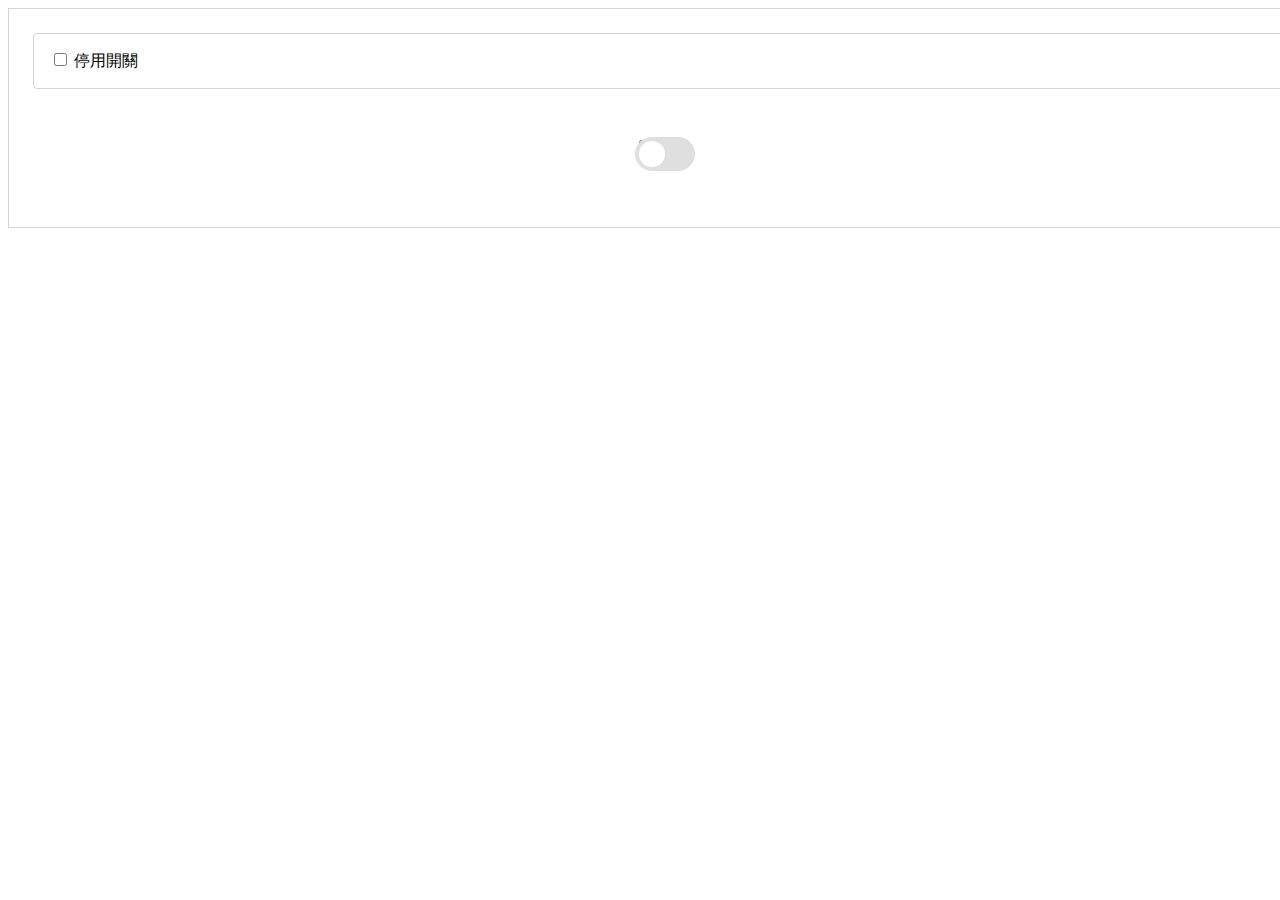
<file: 主動的開關.html>
<!DOCTYPE html>
<html>

<head>
    <meta charset="UTF-8">
    <style>
        .container {
            width: 100%;
            display: flex;
            flex-direction: column;
            gap: 1rem;
            padding: 1.5rem;
            border: 1px solid #d1d5db;
        }

        .control-panel {
            border: 1px solid #d1d5db;
            border-radius: 0.25rem;
            padding: 1rem;
        }

        .toggle-container {
            display: flex;
            justify-content: center;
            align-items: center;
            padding: 2rem;
        }

        /* 開關樣式 */
        .toggle {
            position: relative;
            width: 60px;
            height: 34px;
        }

        .toggle-track {
            position: absolute;
            cursor: pointer;
            top: 0;
            left: 0;
            right: 0;
            bottom: 0;
            background-color: #DFDFDF;
            transition: .4s;
            border-radius: 34px;
        }

        .toggle-thumb {
            position: absolute;
            height: 26px;
            width: 26px;
            left: 4px;
            bottom: 4px;
            background-color: white;
            transition: .4s;
            border-radius: 50%;
        }

        /* 貓爪效果 */
        .cat-paw {
            position: absolute;
            width: 30px;
            height: 30px;
            background-color: #444;
            border-radius: 50%;
            top: 2px;
            right: -40px;
            opacity: 0;
            transition: .4s;
            cursor: pointer;
        }

        .cat-paw::after {
            content: '';
            position: absolute;
            width: 20px;
            height: 10px;
            background-color: #FFA5A5;
            border-radius: 10px 10px 0 0;
            bottom: 0;
            left: 5px;
        }

        /* 開關狀態 */
        input:checked+.toggle-track {
            background-color: #4CAF50;
        }

        input:checked+.toggle-track .toggle-thumb {
            transform: translateX(26px);
        }

        /* 停用狀態 */
        input:disabled+.toggle-track {
            opacity: 0.7;
            cursor: not-allowed;
        }

        /* 貓爪動畫 */
        .toggle.disabled.checked .cat-paw {
            opacity: 1;
            transform: translateX(-66px);
        }
    </style>
</head>

<body>
    <div class="container">
        <div class="control-panel">
            <label>
                <input type="checkbox" id="disableToggle"> 停用開關
            </label>
        </div>

        <div class="toggle-container">
            <label class="toggle" id="toggleLabel">
                <input type="checkbox" id="toggleButton">
                <div class="toggle-track">
                    <div class="toggle-thumb"></div>
                </div>
                <div class="cat-paw"></div>
            </label>
        </div>
    </div>

    <script>
        const toggle = document.getElementById('toggleButton');
        const toggleLabel = document.getElementById('toggleLabel');
        const disableToggle = document.getElementById('disableToggle');

        disableToggle.addEventListener('change', function () {
            toggle.disabled = this.checked;
            toggleLabel.classList.toggle('disabled', this.checked);

            if (this.checked && toggle.checked) {
                toggleLabel.classList.add('checked');
                setTimeout(() => {
                    toggle.checked = false;
                    toggleLabel.classList.remove('checked');
                }, 1000);
            }
        });

        toggle.addEventListener('change', function () {
            if (this.disabled && this.checked) {
                toggleLabel.classList.add('checked');
                setTimeout(() => {
                    this.checked = false;
                    toggleLabel.classList.remove('checked');
                }, 1000);
            }
        });
    </script>
</body>

</html>
</file>
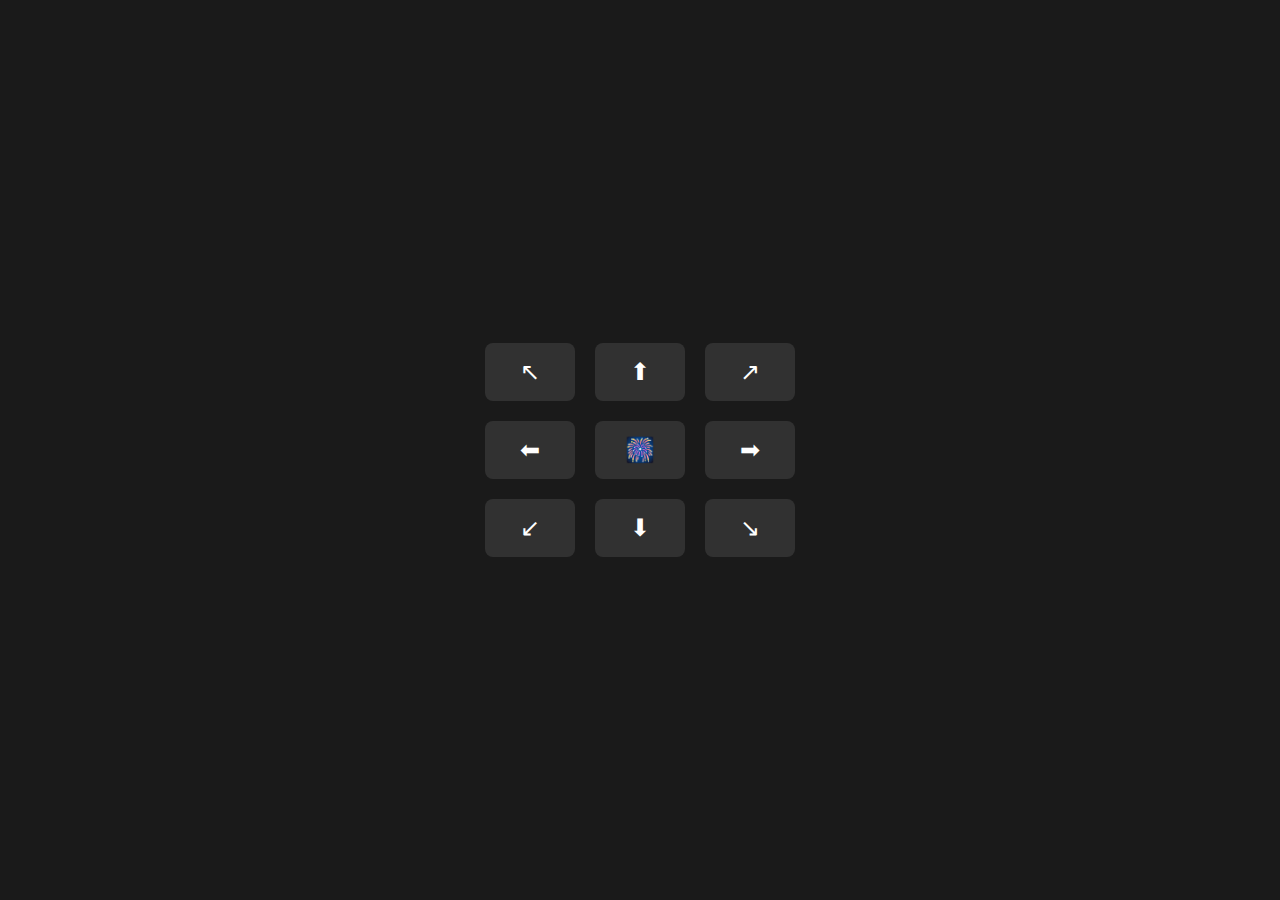
<file: 拉炮.html>
<!DOCTYPE html>
<html>

<head>
    <meta charset="UTF-8">
    <title>拉炮特效</title>
    <style>
        body {
            margin: 0;
            overflow: hidden;
            background: #1a1a1a;
            font-family: Arial, sans-serif;
        }

        .container {
            width: 100vw;
            height: 100vh;
            display: flex;
            justify-content: center;
            align-items: center;
            position: relative;
        }

        .direction-buttons {
            display: grid;
            grid-template-columns: repeat(3, 1fr);
            gap: 20px;
            z-index: 2;
        }

        .button {
            padding: 15px 30px;
            font-size: 24px;
            cursor: pointer;
            background: rgba(255, 255, 255, 0.1);
            border: none;
            border-radius: 8px;
            color: white;
            transition: all 0.3s;
        }

        .button:hover {
            background: rgba(255, 255, 255, 0.2);
            transform: scale(1.1);
        }

        .particle {
            position: absolute;
            pointer-events: none;
            animation: fall 1s ease-in forwards;
        }

        @keyframes fall {
            to {
                transform: translateY(100vh);
                opacity: 0;
            }
        }
    </style>
</head>

<body>
    <div class="container">
        <div class="direction-buttons">
            <button class="button" onclick="emit('↖', -1, -1)">↖</button>
            <button class="button" onclick="emit('⬆', 0, -1)">⬆</button>
            <button class="button" onclick="emit('↗', 1, -1)">↗</button>
            <button class="button" onclick="emit('⬅', -1, 0)">⬅</button>
            <button class="button" onclick="emitBurst()">🎆</button>
            <button class="button" onclick="emit('➡', 1, 0)">➡</button>
            <button class="button" onclick="emit('↙', -1, 1)">↙</button>
            <button class="button" onclick="emit('⬇', 0, 1)">⬇</button>
            <button class="button" onclick="emit('↘', 1, 1)">↘</button>
        </div>
    </div>

    <script>
        const container = document.querySelector('.container');
        const confettiColors = ['#ff0000', '#00ff00', '#0000ff', '#ffff00', '#ff00ff', '#00ffff'];
        const emojis = ['🎉', '✨', '⭐', '🌟', '💫', '🎊'];

        function createParticle(x, y, dirX, dirY) {
            const particle = document.createElement('div');
            particle.className = 'particle';
            particle.style.left = x + 'px';
            particle.style.top = y + 'px';

            if (Math.random() > 0.5) {
                particle.textContent = emojis[Math.floor(Math.random() * emojis.length)];
            } else {
                particle.style.width = '10px';
                particle.style.height = '10px';
                particle.style.backgroundColor = confettiColors[Math.floor(Math.random() * confettiColors.length)];
            }

            const angle = Math.atan2(dirY, dirX);
            const velocity = 300;
            const duration = 1 + Math.random() * 2;

            particle.animate([
                {
                    transform: 'translate(0, 0)',
                    opacity: 1
                },
                {
                    transform: `translate(${Math.cos(angle) * velocity}px, ${Math.sin(angle) * velocity}px)`,
                    opacity: 0
                }
            ], {
                duration: duration * 1000,
                easing: 'cubic-bezier(0.25, 0.46, 0.45, 0.94)',
                fill: 'forwards'
            });

            container.appendChild(particle);
            setTimeout(() => particle.remove(), duration * 1000);
        }

        function emit(direction, dirX, dirY) {
            const button = event.target;
            const rect = button.getBoundingClientRect();
            const x = rect.left + rect.width / 2;
            const y = rect.top + rect.height / 2;

            for (let i = 0; i < 30; i++) {
                const randomAngle = (Math.random() - 0.5) * Math.PI / 4;
                const finalDirX = dirX * Math.cos(randomAngle) - dirY * Math.sin(randomAngle);
                const finalDirY = dirY * Math.cos(randomAngle) + dirX * Math.sin(randomAngle);

                setTimeout(() => {
                    createParticle(x, y, finalDirX, finalDirY);
                }, i * 20);
            }
        }

        function emitBurst() {
            const button = event.target;
            const rect = button.getBoundingClientRect();
            const x = rect.left + rect.width / 2;
            const y = rect.top + rect.height / 2;

            for (let i = 0; i < 100; i++) {
                setTimeout(() => {
                    const angle = (Math.PI * 2 * i / 32) + (Math.random() * Math.PI / 16);
                    createParticle(x, y, Math.cos(angle), Math.sin(angle));
                }, i * 10);
            }
        }

        setInterval(() => {
            const particles = document.getElementsByClassName('particle');
            for (let particle of Array.from(particles)) {
                if (particle.getBoundingClientRect().top > window.innerHeight) {
                    particle.remove();
                }
            }
        }, 1000);
    </script>
</body>

</html>
</file>
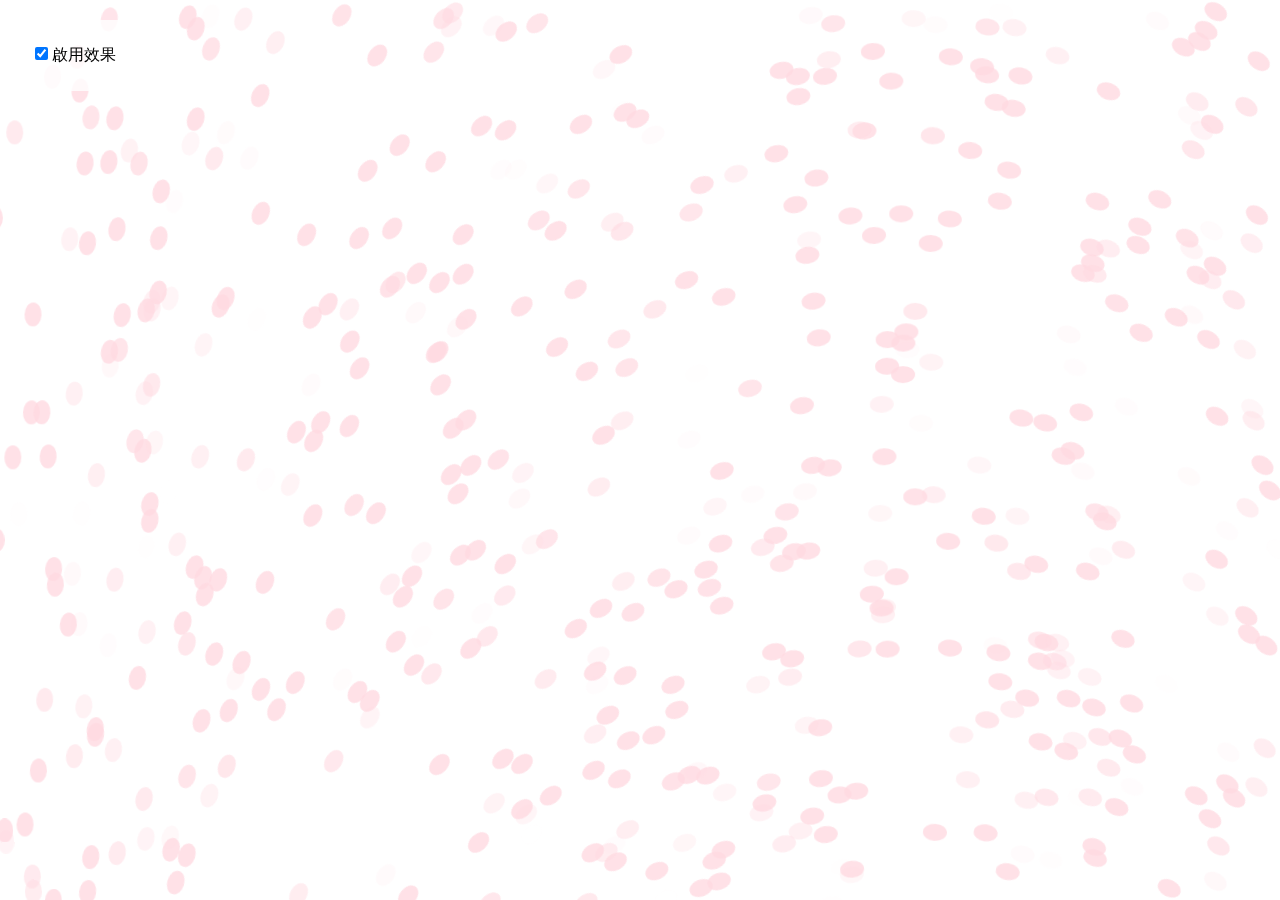
<file: 櫻吹雪.html>
<!DOCTYPE html>
<html>

<head>
    <meta charset="UTF-8">
    <title>櫻吹雪效果</title>
    <style>
        * {
            margin: 0;
            padding: 0;
            box-sizing: border-box;
        }

        body {
            overflow: hidden;
            background: linear-gradient(20deg, #def4ff, #FFF);
        }

        .sakura-container {
            position: fixed;
            left: 0;
            top: 0;
            width: 100%;
            height: 100%;
            pointer-events: none;
            z-index: 1000;
        }

        .controls {
            position: fixed;
            top: 20px;
            left: 20px;
            background: rgba(255, 255, 255, 0.8);
            padding: 15px;
            border-radius: 5px;
            z-index: 1001;
        }

        .checkbox-container {
            margin: 10px 0;
        }

        label {
            display: inline-block;
            margin-right: 10px;
        }
    </style>
</head>

<body>
    <div class="controls">
        <div class="checkbox-container">
            <label>
                <input type="checkbox" id="enableEffect" checked>
                啟用效果
            </label>
        </div>
    </div>

    <div id="sakura-container" class="sakura-container"></div>

    <script>
        class SakuraFubuki {
            constructor(container, options = {}) {
                this.container = container;
                this.options = {
                    quantity: options.quantity || 500,
                    particleSize: options.particleSize || { width: 1.05, height: 1.5 },
                    velocity: options.velocity || { x: -0.35, y: -0.15, z: -0.1 }
                };

                this.particles = [];
                this.init();
            }

            init() {
                // 清空容器
                this.container.innerHTML = '';
                this.particles = [];

                // 創建櫻花粒子
                for (let i = 0; i < this.options.quantity; i++) {
                    this.createParticle();
                }

                // 開始動畫
                this.animate();
            }

            createParticle() {
                const particle = document.createElement('div');
                particle.style.cssText = `
                    position: absolute;
                    width: ${this.options.particleSize.width}rem;
                    height: ${this.options.particleSize.height}rem;
                    background: rgba(255, 218, 225, 0.8);
                    border-radius: 50%;
                    pointer-events: none;
                    transform: translate3d(0, 0, 0);
                `;

                // 隨機初始位置
                const x = Math.random() * window.innerWidth;
                const y = Math.random() * window.innerHeight;
                const z = Math.random() * 100;

                particle.dataset.x = x;
                particle.dataset.y = y;
                particle.dataset.z = z;

                this.container.appendChild(particle);
                this.particles.push(particle);
            }

            animate() {
                this.particles.forEach(particle => {
                    let x = parseFloat(particle.dataset.x);
                    let y = parseFloat(particle.dataset.y);
                    let z = parseFloat(particle.dataset.z);

                    // 更新位置
                    x += this.options.velocity.x * (z / 50);
                    y += this.options.velocity.y * (z / 50);
                    z += this.options.velocity.z;

                    // 檢查邊界
                    if (x < -100) x = window.innerWidth + 100;
                    if (y < -100) y = window.innerHeight + 100;
                    if (z < 0) z = 100;

                    particle.dataset.x = x;
                    particle.dataset.y = y;
                    particle.dataset.z = z;

                    // 更新視覺效果
                    particle.style.transform = `translate3d(${x}px, ${y}px, ${z}px) rotate(${x * 0.1}deg)`;
                    particle.style.opacity = Math.min(1, z / 50);
                });

                requestAnimationFrame(() => this.animate());
            }
        }

        // 初始化
        const container = document.getElementById('sakura-container');
        const effect = new SakuraFubuki(container);

        // 控制開關
        document.getElementById('enableEffect').addEventListener('change', function (e) {
            container.style.display = e.target.checked ? 'block' : 'none';
        });
    </script>
</body>

</html>
</file>
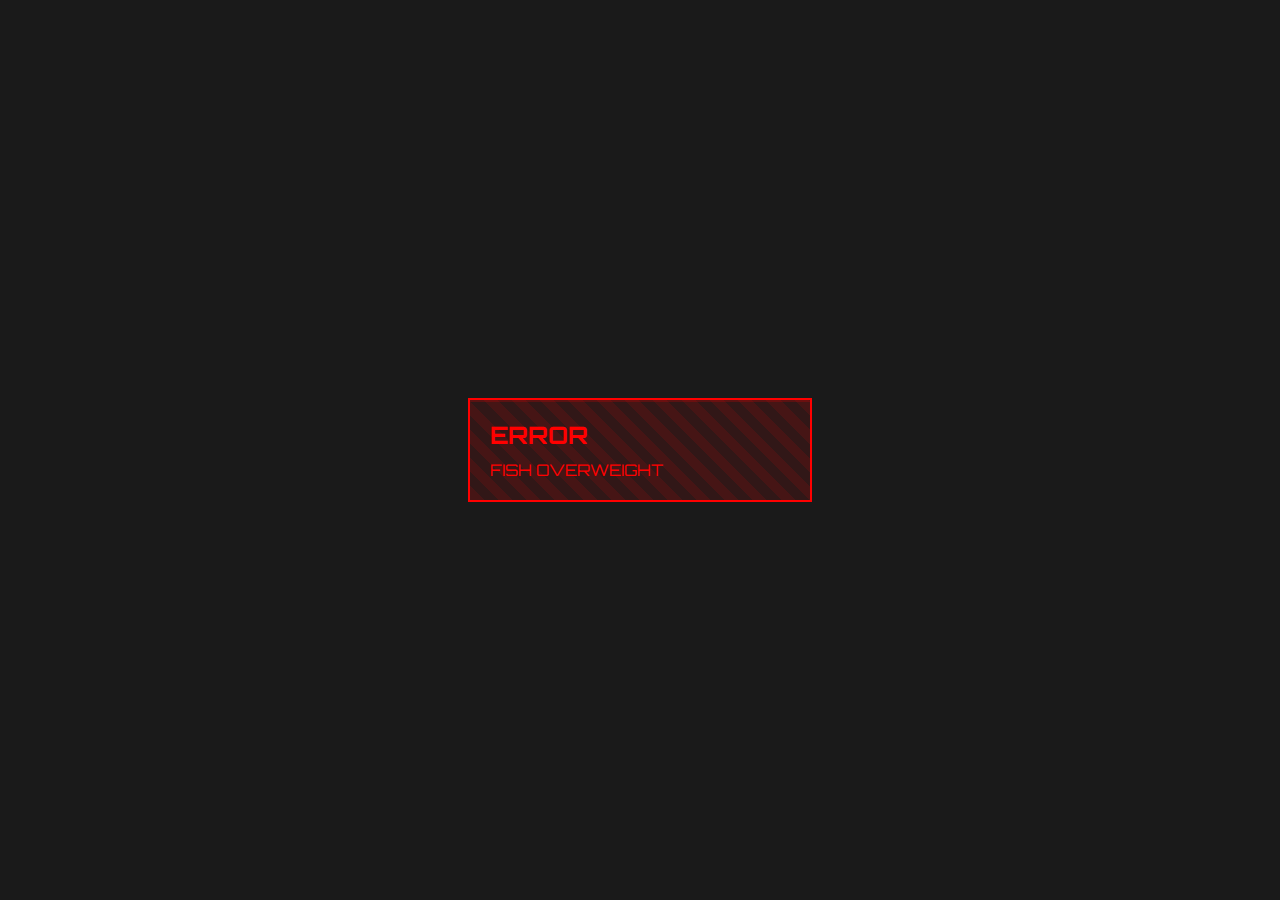
<file: 科幻卡片.html>
<!DOCTYPE html>
<html>

<head>
    <meta charset="UTF-8">
    <title>科幻錯誤卡片</title>
    <style>
        @import url('https://fonts.googleapis.com/css2?family=Orbitron:wght@400;700&display=swap');

        body {
            margin: 0;
            display: flex;
            justify-content: center;
            align-items: center;
            min-height: 100vh;
            background: #1a1a1a;
            font-family: 'Orbitron', sans-serif;
        }

        .card {
            position: relative;
            width: 300px;
            padding: 20px;
            background: rgba(255, 0, 0, 0.1);
            border: 2px solid #ff0000;
            color: #ff0000;
            overflow: hidden;
        }

        .card::before {
            content: '';
            position: absolute;
            top: 0;
            left: 0;
            width: 100%;
            height: 100%;
            background: repeating-linear-gradient(45deg,
                    rgba(255, 0, 0, 0.1),
                    rgba(255, 0, 0, 0.1) 10px,
                    transparent 10px,
                    transparent 20px);
            animation: glitch 1s infinite;
        }

        .error-code {
            font-size: 24px;
            font-weight: bold;
            margin-bottom: 10px;
        }

        .error-message {
            font-size: 16px;
        }

        .corner {
            position: absolute;
            width: 20px;
            height: 20px;
            border: 2px solid #ff0000;
        }

        .corner-tl {
            top: -2px;
            left: -2px;
            border-right: none;
            border-bottom: none;
        }

        .corner-tr {
            top: -2px;
            right: -2px;
            border-left: none;
            border-bottom: none;
        }

        .corner-bl {
            bottom: -2px;
            left: -2px;
            border-right: none;
            border-top: none;
        }

        .corner-br {
            bottom: -2px;
            right: -2px;
            border-left: none;
            border-top: none;
        }

        @keyframes glitch {
            0% {
                opacity: 1;
            }

            50% {
                opacity: 0.8;
            }

            100% {
                opacity: 1;
            }
        }

        .warning-lines {
            position: absolute;
            top: 0;
            left: 0;
            width: 100%;
            height: 100%;
            pointer-events: none;
        }

        .warning-line {
            position: absolute;
            background: rgba(255, 0, 0, 0.2);
            animation: scan 2s linear infinite;
        }

        .warning-line:nth-child(1) {
            top: 0;
            left: 0;
            right: 0;
            height: 2px;
        }

        @keyframes scan {
            0% {
                transform: translateY(0);
            }

            100% {
                transform: translateY(100%);
            }
        }
    </style>
</head>

<body>
    <div class="card">
        <div class="corner corner-tl"></div>
        <div class="corner corner-tr"></div>
        <div class="corner corner-bl"></div>
        <div class="corner corner-br"></div>
        <div class="warning-lines">
            <div class="warning-line"></div>
        </div>
        <div class="error-code">ERROR</div>
        <div class="error-message">FISH OVERWEIGHT</div>
    </div>
</body>

</html>
</file>
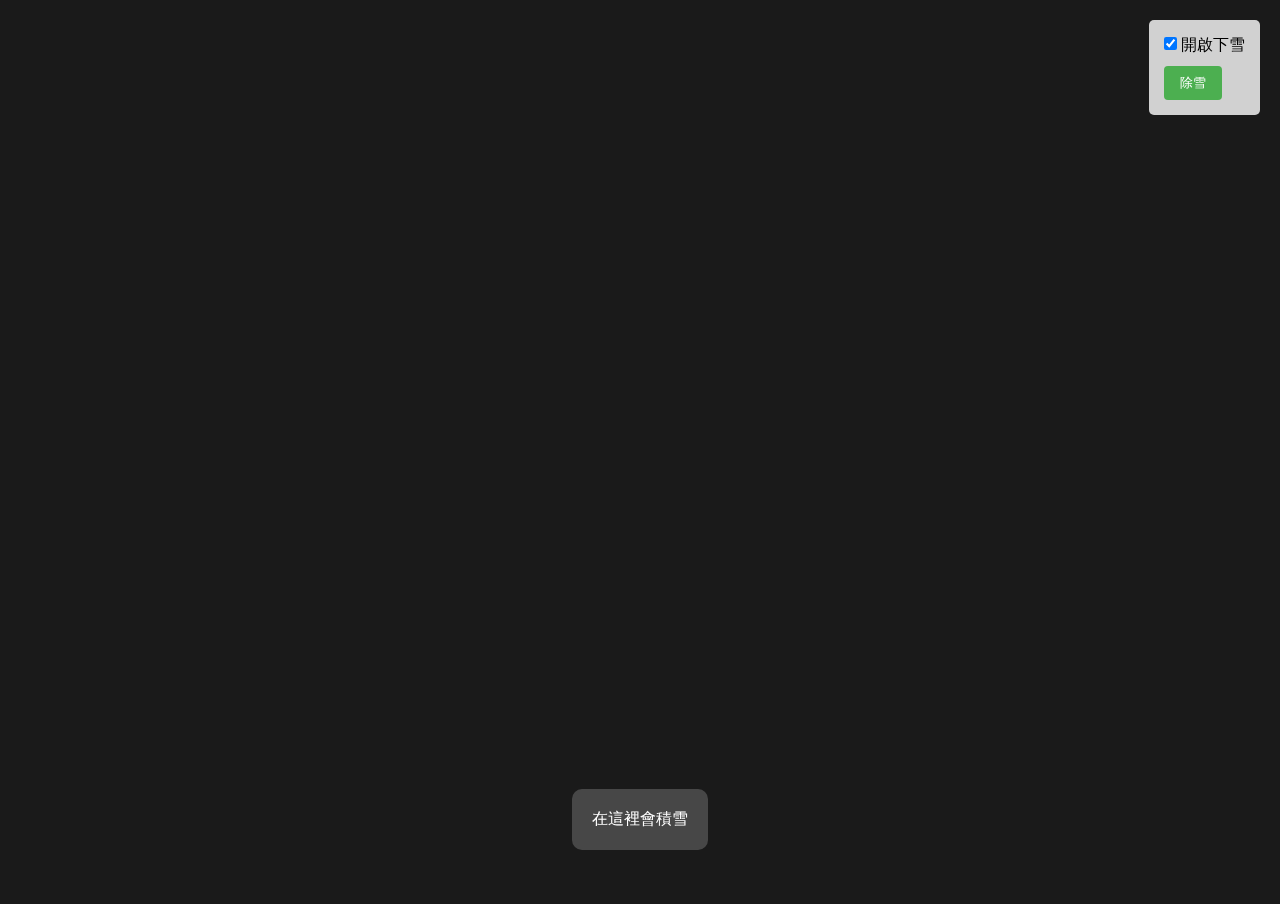
<file: 落雪.html>
<!DOCTYPE html>
<html>

<head>
    <meta charset="UTF-8">
    <title>落雪效果</title>
    <script src="https://cdn.babylonjs.com/babylon.js"></script>
    <style>
        * {
            margin: 0;
            padding: 0;
            box-sizing: border-box;
        }

        body {
            overflow: hidden;
            background: #1a1a1a;
        }

        #renderCanvas {
            width: 100%;
            height: 100vh;
            touch-action: none;
        }

        .controls {
            position: fixed;
            top: 20px;
            right: 20px;
            background: rgba(255, 255, 255, 0.8);
            padding: 15px;
            border-radius: 5px;
            z-index: 1000;
        }

        .sweep-button {
            padding: 8px 16px;
            background: #4CAF50;
            color: white;
            border: none;
            border-radius: 4px;
            cursor: pointer;
            margin-top: 10px;
        }

        .sweep-button:hover {
            background: #45a049;
        }

        .static-element {
            position: fixed;
            bottom: 50px;
            left: 50%;
            transform: translateX(-50%);
            padding: 20px;
            background: rgba(255, 255, 255, 0.2);
            border-radius: 10px;
            color: white;
            z-index: 100;
        }
    </style>
</head>

<body>
    <canvas id="renderCanvas"></canvas>
    <div class="controls">
        <label>
            <input type="checkbox" id="snowToggle" checked>
            開啟下雪
        </label>
        <br>
        <button class="sweep-button" id="sweepButton">除雪</button>
    </div>
    <div class="static-element" data-snow-collider>
        在這裡會積雪
    </div>

    <script>
        const canvas = document.getElementById("renderCanvas");
        const engine = new BABYLON.Engine(canvas, true);
        const scene = new BABYLON.Scene(engine);

        // 設置相機
        const camera = new BABYLON.FreeCamera("camera", new BABYLON.Vector3(0, 0, -10), scene);
        camera.setTarget(BABYLON.Vector3.Zero());

        // 創建粒子系統
        const snowSystem = new BABYLON.ParticleSystem("snow", 3000, scene);
        snowSystem.particleTexture = new BABYLON.Texture("[data-uri]");

        // 設置粒子系統參數
        snowSystem.emitter = new BABYLON.Vector3(0, 10, 0);
        snowSystem.minEmitBox = new BABYLON.Vector3(-10, 0, -10);
        snowSystem.maxEmitBox = new BABYLON.Vector3(10, 0, 10);

        snowSystem.color1 = new BABYLON.Color4(1, 1, 1, 1);
        snowSystem.color2 = new BABYLON.Color4(1, 1, 1, 1);
        snowSystem.colorDead = new BABYLON.Color4(1, 1, 1, 0);

        snowSystem.minSize = 0.1;
        snowSystem.maxSize = 0.3;
        snowSystem.minLifeTime = 1;
        snowSystem.maxLifeTime = 3;
        snowSystem.emitRate = 100;

        snowSystem.gravity = new BABYLON.Vector3(0, -9.81, 0);
        snowSystem.direction1 = new BABYLON.Vector3(-1, -1, -1);
        snowSystem.direction2 = new BABYLON.Vector3(1, -1, 1);

        // 積雪效果
        const colliders = document.querySelectorAll('[data-snow-collider]');
        const snowLayers = new Map();

        colliders.forEach(element => {
            const rect = element.getBoundingClientRect();
            const snow = document.createElement('div');
            snow.style.cssText = `
                position: absolute;
                left: ${rect.left}px;
                top: ${rect.top}px;
                width: ${rect.width}px;
                height: 0px;
                background: white;
                opacity: 0;
                transition: all 0.5s ease;
                pointer-events: none;
            `;
            document.body.appendChild(snow);
            snowLayers.set(element, snow);
        });

        // 控制功能
        document.getElementById('snowToggle').addEventListener('change', function (e) {
            if (e.target.checked) {
                snowSystem.start();
                startSnowAccumulation();
            } else {
                snowSystem.stop();
                stopSnowAccumulation();
            }
        });

        document.getElementById('sweepButton').addEventListener('click', function () {
            sweepSnow();
        });

        // 積雪動畫
        let accumulationInterval;
        function startSnowAccumulation() {
            accumulationInterval = setInterval(() => {
                snowLayers.forEach((snow, element) => {
                    const currentHeight = parseFloat(snow.style.height) || 0;
                    if (currentHeight < 20) { // 最大積雪高度
                        snow.style.height = `${currentHeight + 0.5}px`;
                        snow.style.opacity = Math.min((currentHeight + 0.5) / 20, 0.8);
                    }
                });
            }, 1000);
        }

        function stopSnowAccumulation() {
            clearInterval(accumulationInterval);
        }

        function sweepSnow() {
            snowLayers.forEach(snow => {
                snow.style.height = '0px';
                snow.style.opacity = '0';
            });
        }

        // 開始渲染
        engine.runRenderLoop(() => {
            scene.render();
        });

        // 響應視窗大小變化
        window.addEventListener('resize', () => {
            engine.resize();
        });

        // 初始啟動
        snowSystem.start();
        startSnowAccumulation();
    </script>
</body>

</html>
</file>
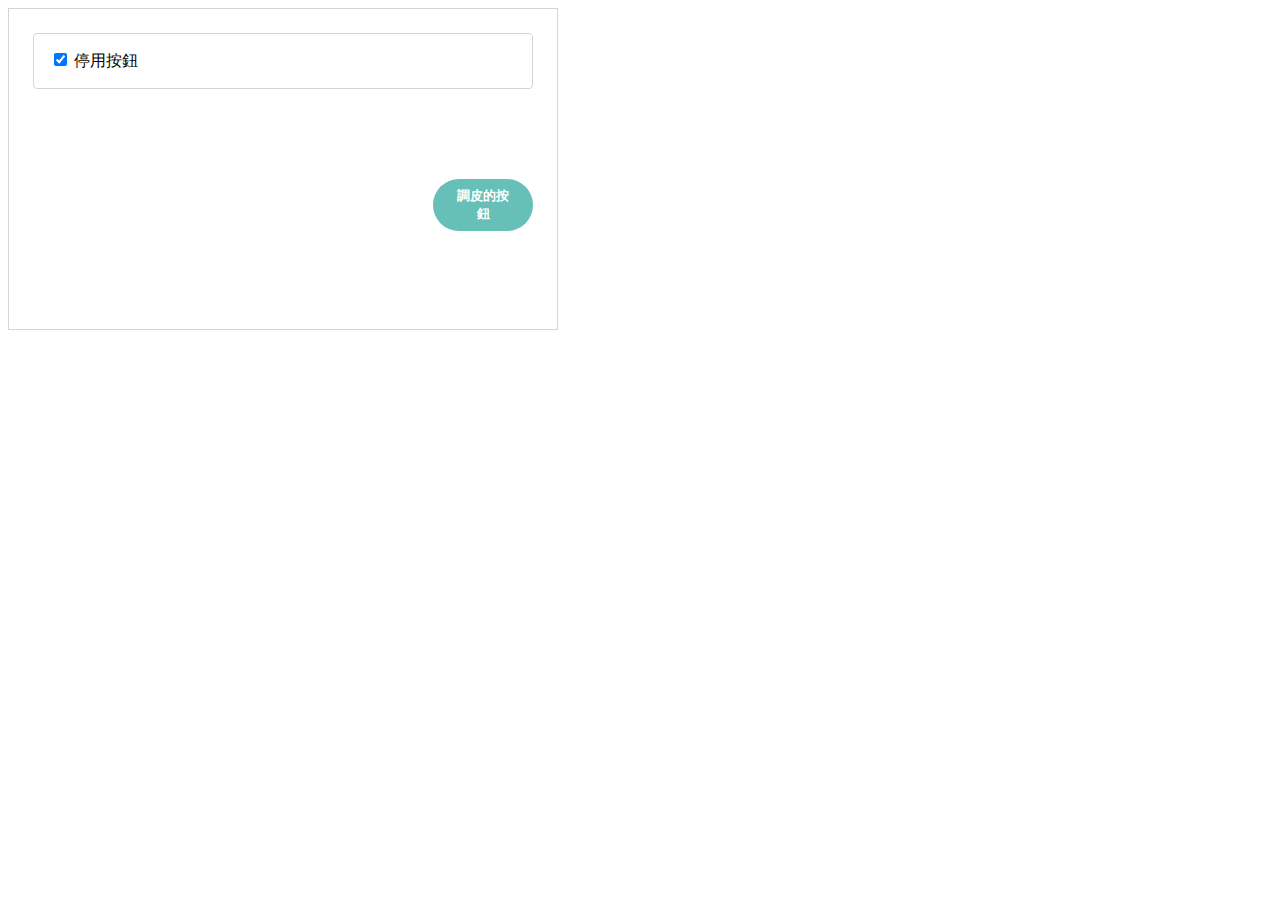
<file: 頑皮的按鈕.html>
<!DOCTYPE html>
<html>

<head>
    <meta charset="UTF-8">
    <style>
        .container {
            width: 100%;
            display: flex;
            flex-direction: column;
            gap: 1rem;
            padding: 1.5rem;
            border: 1px solid #d1d5db;
        }

        .control-panel {
            border: 1px solid #d1d5db;
            border-radius: 0.25rem;
            padding: 1rem;
        }

        .button-container {
            display: flex;
            justify-content: center;
            min-height: 200px;
            position: relative;
        }

        .naughty-button {
            padding: 0.5rem 1.5rem;
            background-color: #26A69A;
            color: white;
            border: none;
            border-radius: 999px;
            cursor: pointer;
            font-weight: bold;
            transition: all 0.3s ease;
            position: absolute;
        }

        .naughty-button:disabled {
            opacity: 0.7;
        }

        .rubbing {
            padding: 0.5rem 1.5rem;
            background: #FEFEFE;
            border-radius: 999px;
            border: 1px dashed #777;
            position: absolute;
            opacity: 0;
            pointer-events: none;
        }
    </style>
</head>

<body>
    <div class="container" style="width: 500px;">
        <div class="control-panel">
            <label>
                <input type="checkbox" id="disableButton" checked> 停用按鈕
            </label>
        </div>

        <div class="button-container">
            <button class="naughty-button" id="myButton" style="width: 100px;">調皮的按鈕</button>
            <div class="rubbing" id="rubbing">啪！跑了</div>
        </div>
    </div>

    <script>
        const button = document.getElementById('myButton');
        const disableCheckbox = document.getElementById('disableButton');
        const rubbing = document.getElementById('rubbing');
        let originalPosition = { x: 0, y: 0 };
        let isRunning = false;

        // 初始化按鈕位置
        function initButtonPosition() {
            const container = button.parentElement;
            originalPosition = {
                x: container.offsetWidth / 2 - button.offsetWidth / 2,
                y: container.offsetHeight / 2 - button.offsetHeight / 2
            };
            setButtonPosition(originalPosition.x, originalPosition.y);
        }

        // 設置按鈕位置
        function setButtonPosition(x, y) {
            button.style.transform = `translate(${x}px, ${y}px)`;
            rubbing.style.transform = `translate(${originalPosition.x}px, ${originalPosition.y}px)`;
        }

        // 計算逃跑方向
        function calculateEscapeDirection(mouseX, mouseY) {
            const rect = button.getBoundingClientRect();
            const buttonCenterX = rect.left + rect.width / 2;
            const buttonCenterY = rect.top + rect.height / 2;

            const dx = buttonCenterX - mouseX;
            const dy = buttonCenterY - mouseY;
            const distance = Math.sqrt(dx * dx + dy * dy);

            return {
                x: (dx / distance) * 100,
                y: (dy / distance) * 100
            };
        }

        // 監聽滑鼠移動
        button.addEventListener('mouseover', function (e) {
            if (button.disabled && !isRunning) {
                isRunning = true;
                const escape = calculateEscapeDirection(e.clientX, e.clientY);
                const newX = originalPosition.x + escape.x;
                const newY = originalPosition.y + escape.y;

                setButtonPosition(newX, newY);
                rubbing.style.opacity = '1';

                setTimeout(() => {
                    setButtonPosition(originalPosition.x, originalPosition.y);
                    rubbing.style.opacity = '0';
                    isRunning = false;
                }, 1000);
            }
        });

        // 監聽停用狀態變化
        disableCheckbox.addEventListener('change', function () {
            button.disabled = this.checked;
            if (!this.checked) {
                setButtonPosition(originalPosition.x, originalPosition.y);
                rubbing.style.opacity = '0';
            }
        });

        // 初始化
        window.addEventListener('load', initButtonPosition);
        window.addEventListener('resize', initButtonPosition);
        button.disabled = disableCheckbox.checked;
    </script>
</body>

</html>
</file>
